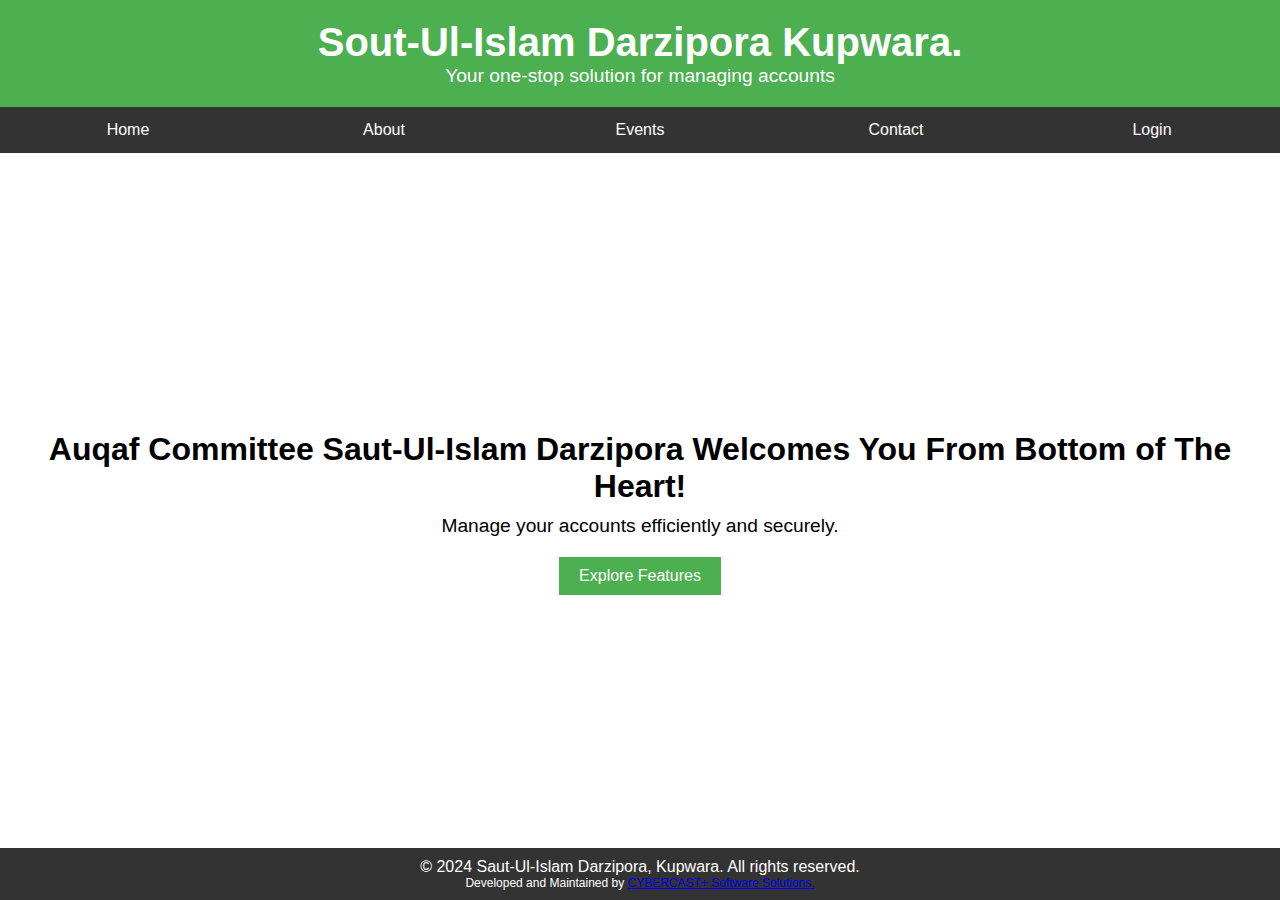
<file: index.html>
<!DOCTYPE html>
<html lang="en">
<head>
    <meta charset="UTF-8">
    <meta name="viewport" content="width=device-width, initial-scale=1.0">
    <title>Account Management System</title>
    <style>
        /* Reset styles */
        * {
            margin: 0;
            padding: 0;
            box-sizing: border-box;
            font-family: Arial, sans-serif;
        }

        /* Header */
        header {
            background-color: #4CAF50;
            color: #fff;
            text-align: center;
            padding: 20px;
        }

        header h1 {
            font-size: 2.5em;
        }

        header p {
            font-size: 1.2em;
        }

        /* Navigation Bar */
        nav ul {
            list-style-type: none;
            background-color: #333;
            overflow: hidden;
            display: flex;
            justify-content: center;
        }

        nav ul li {
            flex: 1;
            text-align: center;
        }

        nav ul li a {
            display: block;
            padding: 14px;
            color: #fff;
            text-decoration: none;
        }

        nav ul li a:hover {
            background-color: #575757;
        }

        /* Welcome Section */
        main {
            display: flex;
            justify-content: center;
            align-items: center;
            height: calc(100vh - 180px);
        }

        #welcome {
            text-align: center;
            padding: 20px;
        }

        #welcome h2 {
            font-size: 2em;
            margin-bottom: 10px;
        }

        #welcome p {
            font-size: 1.2em;
            margin-bottom: 20px;
        }

        #welcome button {
            padding: 10px 20px;
            background-color: #4CAF50;
            color: #fff;
            border: none;
            cursor: pointer;
            font-size: 1em;
        }

        #welcome button:hover {
            background-color: #45a049;
        }

        /* Footer */
        footer {
            background-color: #333;
            color: #fff;
            text-align: center;
            padding: 10px;
            position: fixed;
            bottom: 0;
            width: 100%;
        }
	#developer{
	    font-size: 12px;
        color: white;
	}
    </style>
</head>
<body>
    <!-- Header Section -->
    <header>
        <h1>Sout-Ul-Islam Darzipora Kupwara.</h1>
        <p>Your one-stop solution for managing accounts</p>
    </header>

    <!-- Navigation Bar -->
    <nav>
        <ul>
            <li><a href="#">Home</a></li>
            <li><a href="#">About</a></li>
            <li><a href="#">Events</a></li>
            <li><a href="#">Contact</a></li>
            <li><a href="#">Login</a></li>
        </ul>
    </nav>

    <!-- Main Section -->
    <main>
        <section id="welcome">
            <h2>Auqaf Committee Saut-Ul-Islam Darzipora Welcomes You From Bottom of The Heart! </h2>
            <p>Manage your accounts efficiently and securely.</p>
            <button onclick="exploreFeatures()">Explore Features</button>
        </section>
    </main>

    <!-- Footer Section -->
    <footer>
        <p>&copy; 2024 Saut-Ul-Islam Darzipora, Kupwara. All rights reserved.</p>
	<p id="developer">Developed and Maintained by <a href="https://cybercastplus.infy.uk">CYBERCAST+ Software Solutions.</a></p>
    </footer>

    <script>
        function exploreFeatures() {
             // You can also redirect to the features page if needed
             window.location.href = "features.html";
        }
    </script>
</body>
</html>
</file>
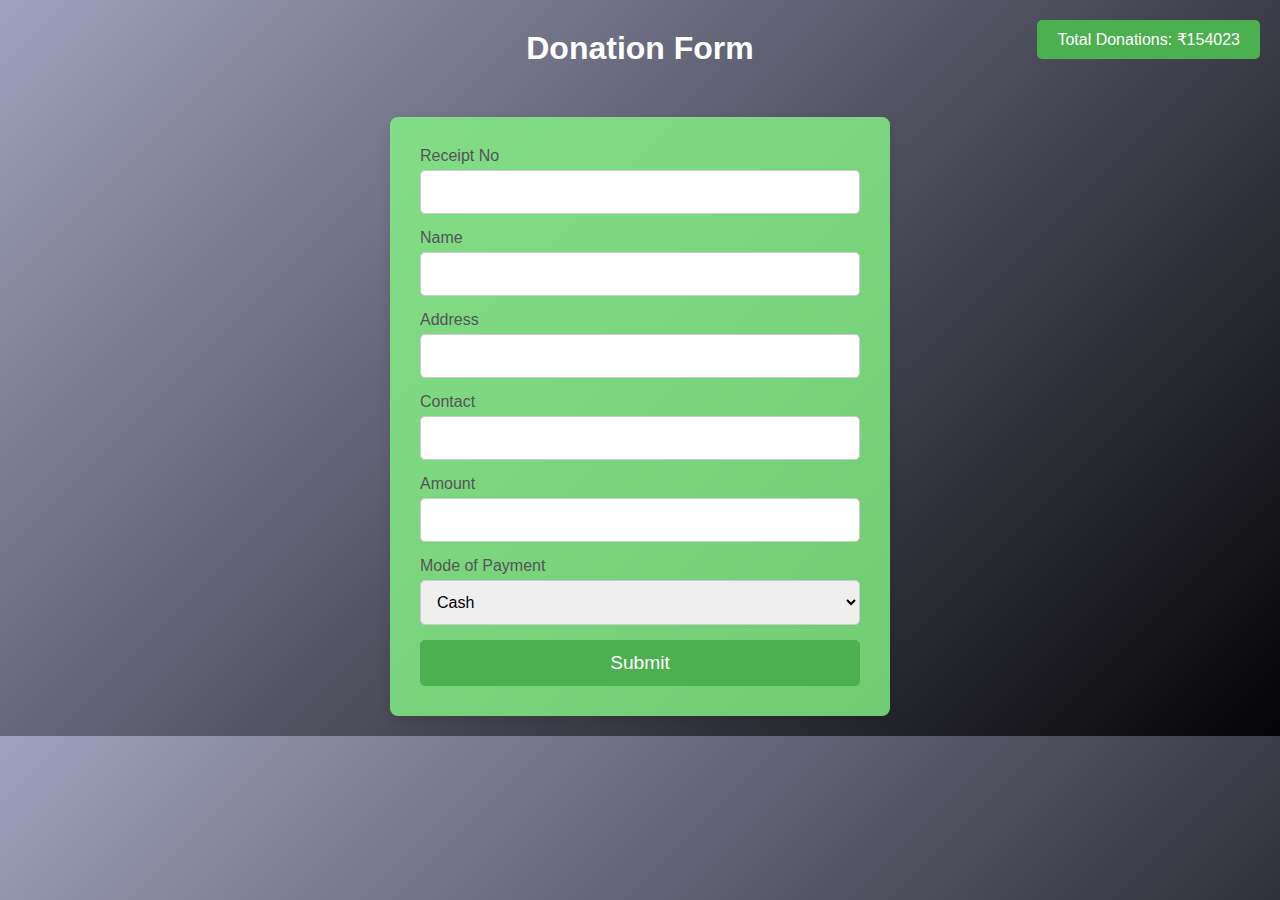
<file: donation.html>
<!DOCTYPE html>
<html lang="en">
<head>
    <meta charset="UTF-8">
    <meta name="viewport" content="width=device-width, initial-scale=1.0">
    <title>Donation - Form</title>
    <style>
        * {
            margin: 0;
            padding: 0;
            box-sizing: border-box;
            font-family: Arial, sans-serif;
        }

        body {
            background-color: #f9f9f9;
            font-family: 'Arial', sans-serif;
            background: linear-gradient(135deg, #a0a1bd, #040406);
            display: flex;
            flex-direction: column;
            justify-content: center;
            align-items: center;
            color: #fff;
            padding: 20px;
        }

        .total-donations {
            position: absolute;
            top: 20px;
            right: 20px;
            background-color: #4CAF50;
            color: #fff;
            padding: 10px 20px;
            border-radius: 5px;
            font-size: 1em;
        }

        .form-container {
            background-color: rgba(134, 246, 134, 0.8);
            padding: 30px;
            border-radius: 8px;
            box-shadow: 0 4px 12px rgba(0, 0, 0, 0.1);
            width: 100%;
            max-width: 500px;
            margin-top: 50px;
        }

        h1 {
            text-align: center;
            color: #fff;
            margin-top: 10px;
        }

        .form-group {
            margin-bottom: 15px;
        }

        .form-group label {
            display: block;
            margin-bottom: 5px;
            font-size: 1em;
            color: #555;
        }

        .form-group input, .form-group select {
            width: 100%;
            padding: 12px;
            font-size: 1em;
            border: 1px solid #ccc;
            border-radius: 5px;
        }

        .submit-button {
            width: 100%;
            padding: 12px;
            font-size: 1.2em;
            background-color: #4CAF50;
            color: #fff;
            border: none;
            border-radius: 5px;
            cursor: pointer;
            transition: background-color 0.3s ease;
        }

        .submit-button:hover {
            background-color: #45a049;
        }

        @media (max-width: 600px) {
            .form-container {
                padding: 20px;
            }
        }
    </style>
</head>
<body>

    <div class="total-donations">
        Total Donations: ₹<span id="total-amount">154023</span>
    </div>

    <h1>Donation Form</h1>
    <div class="form-container">
        <form id="donationForm" onsubmit="generateInvoice(event)">
            <div class="form-group">
                <label for="receipt-no">Receipt No</label>
                <input type="text" id="receipt-no" name="receipt_no" required>
            </div>
            <div class="form-group">
                <label for="name">Name</label>
                <input type="text" id="name" name="name" required>
            </div>
            <div class="form-group">
                <label for="address">Address</label>
                <input type="text" id="address" name="address" required>
            </div>
            <div class="form-group">
                <label for="contact">Contact</label>
                <input type="tel" id="contact" name="contact" required>
            </div>
            <div class="form-group">
                <label for="amount">Amount</label>
                <input type="number" id="amount" name="amount" required>
            </div>
            <div class="form-group">
                <label for="payment-mode">Mode of Payment</label>
                <select id="payment-mode" name="payment_mode" onchange="toggleTxnField()" required>
                    <option value="Cash">Cash</option>
                    <option value="UPI/MPay">UPI/MPay</option>
                </select>
            </div>
            <div class="form-group" id="txn-number-group" style="display: none;">
                <label for="txn-number">Transaction Number</label>
                <input type="text" id="txn-number" name="txn_number">
            </div>
            <button type="submit" class="submit-button">Submit</button>
        </form>
    </div>

    <script>
        let totalDonations = 154023;

        function updateTotalDonations(amount) {
            totalDonations += amount;
            document.getElementById("total-amount").textContent = totalDonations.toFixed(2);
        }

        function toggleTxnField() {
            const paymentMode = document.getElementById("payment-mode").value;
            const txnField = document.getElementById("txn-number-group");
            txnField.style.display = paymentMode === "UPI/MPay" ? "block" : "none";
        }

        function generateInvoice(event) {
            event.preventDefault();
            
            const receiptNo = document.getElementById("receipt-no").value;
            const name = document.getElementById("name").value;
            const address = document.getElementById("address").value;
            const contact = document.getElementById("contact").value;
            const amount = parseFloat(document.getElementById("amount").value);
            const paymentMode = document.getElementById("payment-mode").value;
            const txnNumber = document.getElementById("txn-number").value || "N/A";
            const date = new Date().toLocaleDateString();
            const time = new Date().toLocaleTimeString();

            updateTotalDonations(amount);

            const invoiceWindow = window.open('', '_blank');
            invoiceWindow.document.write(`
                <html>
                <head>
                    <title>Donation Invoice</title>
                    <style>
                        body { font-family: Arial, sans-serif; text-align: center; }
                        h2 { font-size: 2em; color: #333; }
                        table { width: 100%; margin-top: 20px; border-collapse: collapse; }
                        th, td { border: 1px solid #ddd; padding: 8px; text-align: left; }
                        th { background-color: #f2f2f2; }
                        .print-button { margin-top: 20px; padding: 10px 20px; background-color: #4CAF50; color: #fff; border: none; cursor: pointer; }
                        #print-button-container{ width: 100%; text-align: left; }
                        .signature { margin-top: 70px; font-weight: bold; width: 90%; text-align: right; }
                    </style>
                </head>
                <body>
                    <h2>Auqaf Committee Sout-Ul-Islam Darzipora Kupwara</h2>
                    <h3>Donation Invoice</h3>
                    <p>Date: ${date} &nbsp;&nbsp; Time: ${time}</p>
                    <table>
                        <tr><th>Receipt No</th><td>${receiptNo}</td></tr>
                        <tr><th>Name</th><td>${name}</td></tr>
                        <tr><th>Address</th><td>${address}</td></tr>
                        <tr><th>Contact</th><td>${contact}</td></tr>
                        <tr><th>Amount</th><td>₹${amount.toFixed(2)}</td></tr>
                        <tr><th>Mode of Payment</th><td>${paymentMode}</td></tr>
                        <tr><th>Transaction Number</th><td>${txnNumber}</td></tr>
                    </table>
		    <div id="print-button-container"><button onclick="window.print()" class="print-button">Print Invoice</button></div>
                    <div class="signature">
                        <p>________________________</p>
                        <p>President, Sout-ul-Islam Darzipora</p>
                    </div>
                </body>
                </html>
            `);
            invoiceWindow.document.close();

            document.getElementById("donationForm").reset();
            toggleTxnField();  // Reset transaction number field visibility
        }
    </script>
</body>
</html>
</file>
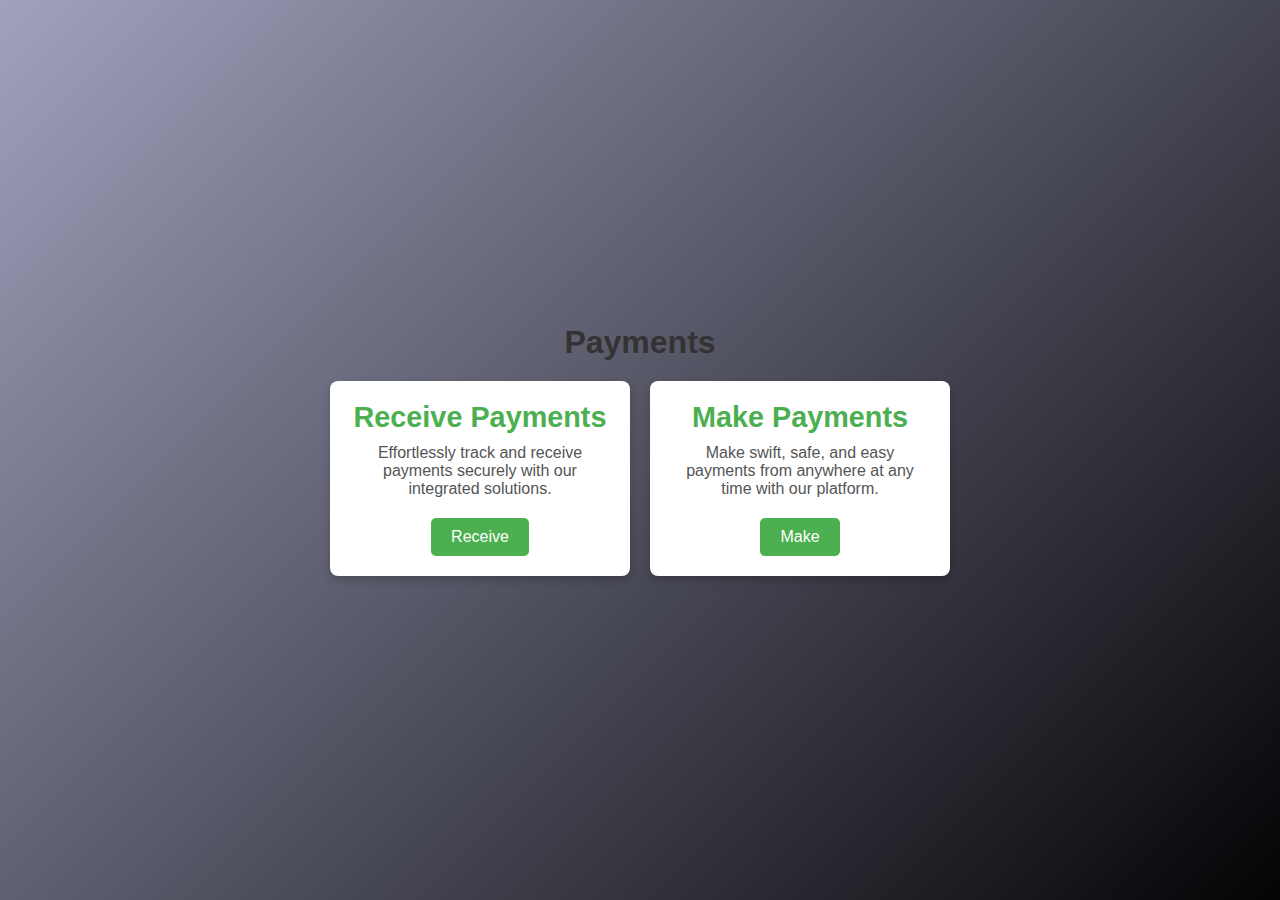
<file: features.html>
<!DOCTYPE html>
<html lang="en">
<head>
    <meta charset="UTF-8">
    <meta name="viewport" content="width=device-width, initial-scale=1.0">
    <title>Features - Account Management System</title>
    <style>
        /* General reset */
        * {
            margin: 0;
            padding: 0;
            box-sizing: border-box;
            font-family: Arial, sans-serif;
        }

        body {
            background-color: #f9f9f9;
            font-family: 'Arial', sans-serif;
            background: linear-gradient(135deg, #a0a1bd, #040406);
            height: 100vh;
            display: flex;
            flex-direction: column;
            justify-content: center;
            align-items: center;
            color: #fff;
            padding: 20px;
        }

        h1 {
            margin-bottom: 20px;
            color: #333;
            text-align: center;
        }

        .features-container {
            display: flex;
            flex-wrap: wrap;
            gap: 20px;
            justify-content: center;
            width: 100%;
            max-width: 1200px;
        }

        .feature-card {
            background-color: #fff;
            border-radius: 8px;
            box-shadow: 0 4px 8px rgba(0, 0, 0, 0.2);
            width: 300px;
            padding: 20px;
            text-align: center;
            transition: transform 0.3s ease;
        }

        .feature-card:hover {
            transform: translateY(-5px);
        }

        .feature-card h2 {
            font-size: 1.8em;
            color: #4CAF50;
            margin-bottom: 10px;
        }

        .feature-card p {
            font-size: 1em;
            color: #555;
            margin-bottom: 20px;
        }

        .feature-card i {
            font-size: 3em;
            color: #4CAF50;
            margin-bottom: 10px;
        }

        .feature-card button {
            padding: 10px 20px;
            font-size: 1em;
            color: #fff;
            background-color: #4CAF50;
            border: none;
            border-radius: 5px;
            cursor: pointer;
            transition: background-color 0.3s ease;
        }

        .feature-card button:hover {
            background-color: #45a049;
        }

        /* Responsive Design */
        @media (max-width: 768px) {
            .feature-card {
                width: 100%;
                max-width: 400px;
            }
        }
    </style>
</head>
<body>

    <h1>Payments</h1>
    <div class="features-container">
        <!-- Receive Payments Card -->
        <div class="feature-card">
            <i class="fas fa-receipt"></i>
            <h2>Receive Payments</h2>
            <p>Effortlessly track and receive payments securely with our integrated solutions.</p>
            <button onclick="goToFeature('receive')">Receive</button>
        </div>

        <!-- Make Payments Card -->
        <div class="feature-card">
            <i class="fas fa-credit-card"></i>
            <h2>Make Payments</h2>
            <p>Make swift, safe, and easy payments from anywhere at any time with our platform.</p>
            <button onclick="goToFeature('make')">Make</button>
        </div>
    </div>

    <script>
        function goToFeature(feature) {
            // Logic for feature navigation
            if (feature === 'receive') {
                window.location.href = "receive-payments.html";
            } else if (feature === 'make') {
                window.location.href = "make-payments.html";
            }
        }
    </script>
</body>
</html>
</file>
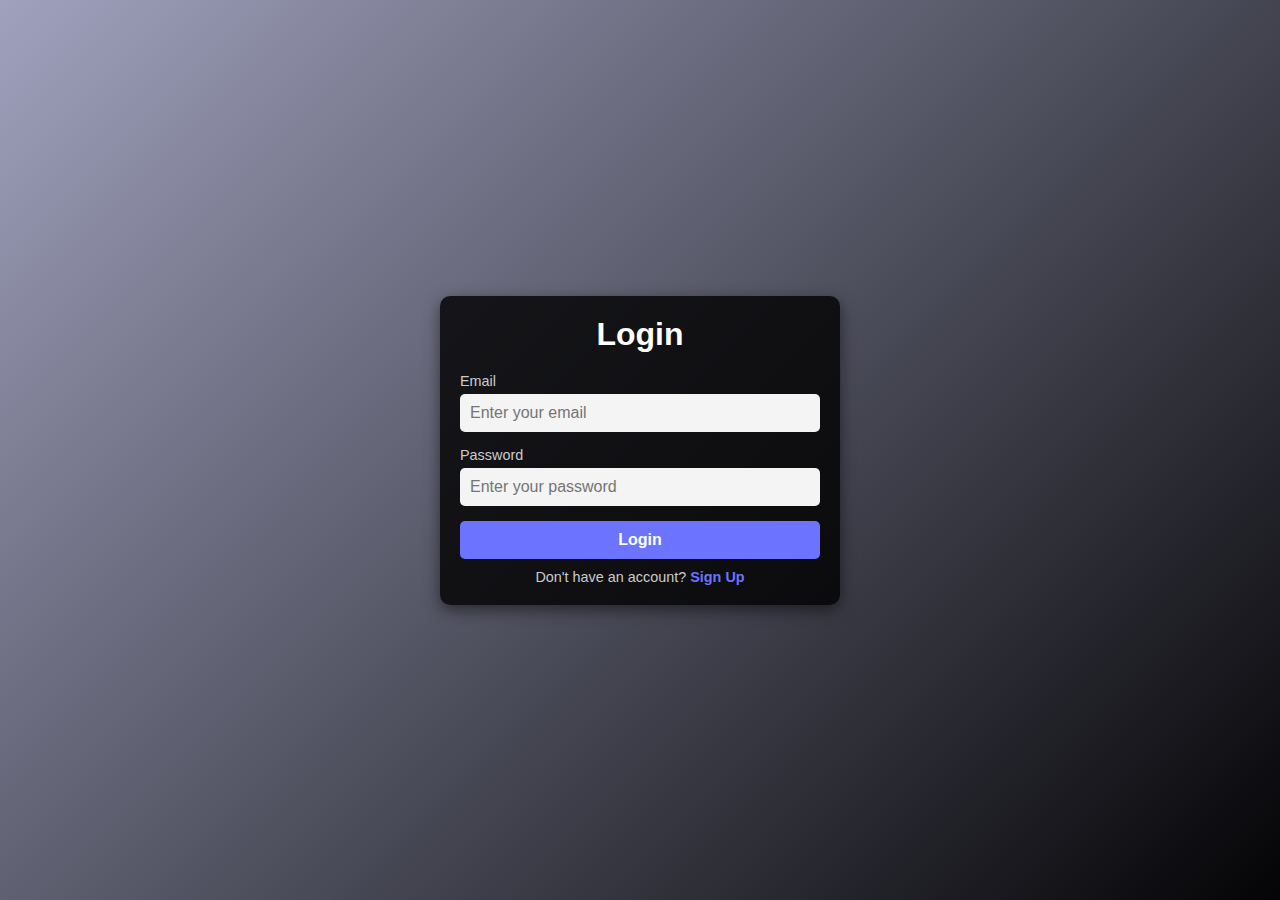
<file: login.html>
<!DOCTYPE html>
<html lang="en">
<head>
    <meta charset="UTF-8">
    <meta name="viewport" content="width=device-width, initial-scale=1.0">
    <title>SID Account Management System</title>
    <style>
        /* General Reset */
        * {
            margin: 0;
            padding: 0;
            box-sizing: border-box;
        }

        body {
            font-family: 'Arial', sans-serif;
            background: linear-gradient(135deg, #a0a1bd, #040406);
            height: 100vh;
            display: flex;
            justify-content: center;
            align-items: center;
            color: #fff;
        }

        .container {
            width: 100%;
            max-width: 400px;
            padding: 20px;
            background: rgba(0, 0, 0, 0.8);
            border-radius: 10px;
            box-shadow: 0 5px 15px rgba(0, 0, 0, 0.5);
        }

        h1 {
            text-align: center;
            margin-bottom: 20px;
            font-size: 2rem;
        }

        .form-container {
            width: 100%;
        }

        .input-group {
            margin-bottom: 15px;
        }

        .input-group label {
            display: block;
            margin-bottom: 5px;
            font-size: 0.9rem;
            color: #ccc;
        }

        .input-group input {
            width: 100%;
            padding: 10px;
            font-size: 1rem;
            border: none;
            border-radius: 5px;
            outline: none;
            background: #f4f4f4;
            color: #333;
        }

        .input-group input:focus {
            box-shadow: 0 0 5px rgba(107, 115, 255, 0.8);
        }

        .btn {
            width: 100%;
            padding: 10px;
            background: #6b73ff;
            border: none;
            border-radius: 5px;
            font-size: 1rem;
            font-weight: bold;
            color: white;
            cursor: pointer;
            transition: background 0.3s;
        }

        .btn:hover {
            background: #545edb;
        }

        .signup-link {
            text-align: center;
            margin-top: 10px;
            font-size: 0.9rem;
            color: #ccc;
        }

        .signup-link a {
            color: #6b73ff;
            text-decoration: none;
            font-weight: bold;
        }

        .signup-link a:hover {
            text-decoration: underline;
        }

        /* Responsive Design */
        @media (max-width: 480px) {
            h1 {
                font-size: 1.5rem;
            }

            .btn {
                font-size: 0.9rem;
            }
        }
    </style>
</head>
<body>
    <div class="container">
        <div class="form-container">
            <h1>Login</h1>
            <form id="loginForm">
                <div class="input-group">
                    <label for="email">Email</label>
                    <input type="email" id="email" placeholder="Enter your email" required>
                </div>
                <div class="input-group">
                    <label for="password">Password</label>
                    <input type="password" id="password" placeholder="Enter your password" required>
                </div>
                <button type="submit" class="btn">Login</button>
                <p class="signup-link">Don't have an account? <a href="#">Sign Up</a></p>
            </form>
        </div>
    </div>
    <script>
        const form = document.getElementById('loginForm');

        form.addEventListener('submit', (e) => {
            e.preventDefault();
            const email = document.getElementById('email').value;
            const password = document.getElementById('password').value;

            if (email && password) {
                jumpToAdminControlPanel();
            } else {
                alert('Please fill in all fields.');
            }
        });
        function jumpToAdminControlPanel() {
             // You can also redirect to the features page if needed
             window.location.href = "admin-control-panel/index.php";
        }
    </script>
</body>
</html>
</file>
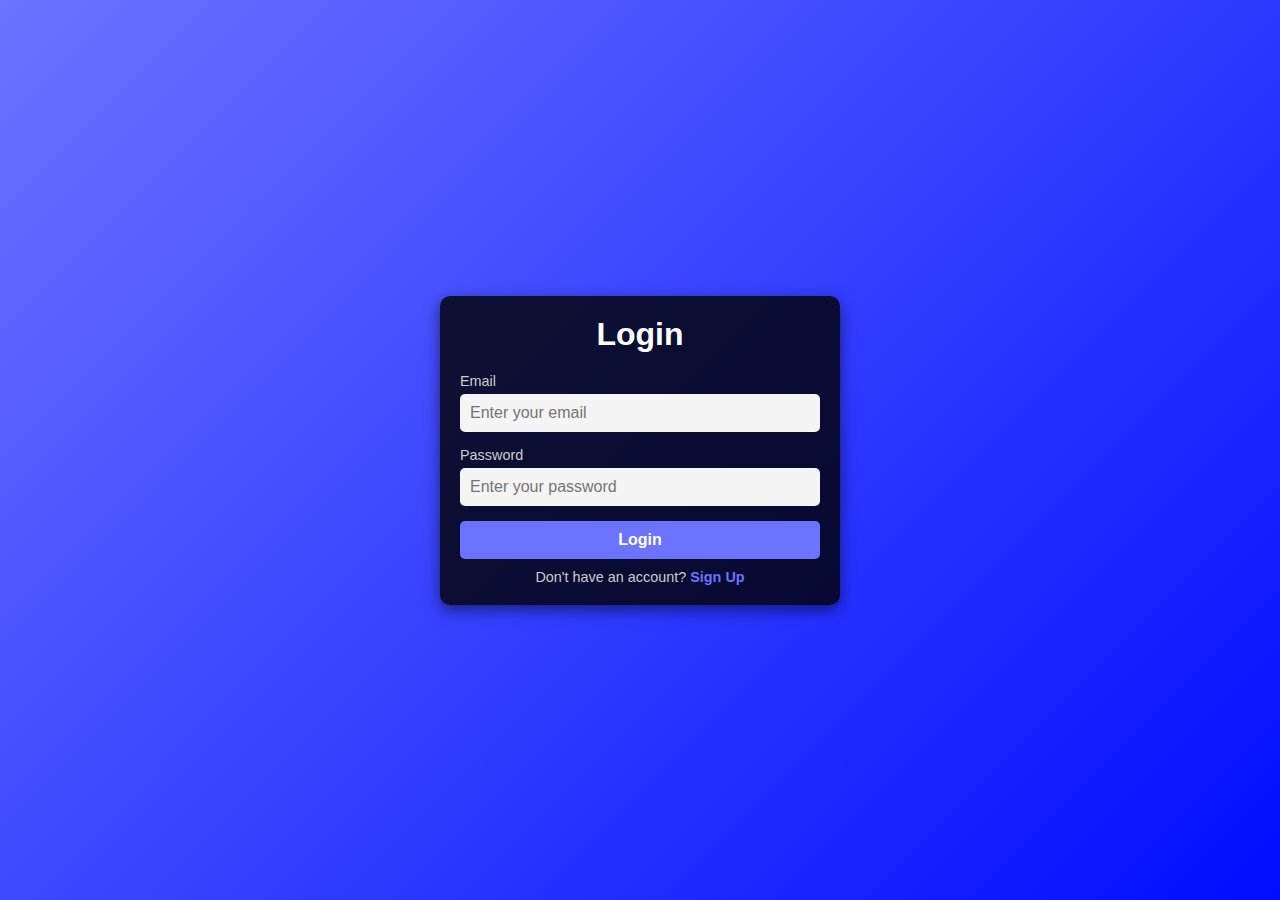
<file: login.html.html>
<!DOCTYPE html>
<html lang="en">
<head>
    <meta charset="UTF-8">
    <meta name="viewport" content="width=device-width, initial-scale=1.0">
    <title>Responsive Login Page</title>
    <style>
        /* General Reset */
        * {
            margin: 0;
            padding: 0;
            box-sizing: border-box;
        }

        body {
            font-family: 'Arial', sans-serif;
            background: linear-gradient(135deg, #6b73ff, #000dff);
            height: 100vh;
            display: flex;
            justify-content: center;
            align-items: center;
            color: #fff;
        }

        .container {
            width: 100%;
            max-width: 400px;
            padding: 20px;
            background: rgba(0, 0, 0, 0.8);
            border-radius: 10px;
            box-shadow: 0 5px 15px rgba(0, 0, 0, 0.5);
        }

        h1 {
            text-align: center;
            margin-bottom: 20px;
            font-size: 2rem;
        }

        .form-container {
            width: 100%;
        }

        .input-group {
            margin-bottom: 15px;
        }

        .input-group label {
            display: block;
            margin-bottom: 5px;
            font-size: 0.9rem;
            color: #ccc;
        }

        .input-group input {
            width: 100%;
            padding: 10px;
            font-size: 1rem;
            border: none;
            border-radius: 5px;
            outline: none;
            background: #f4f4f4;
            color: #333;
        }

        .input-group input:focus {
            box-shadow: 0 0 5px rgba(107, 115, 255, 0.8);
        }

        .btn {
            width: 100%;
            padding: 10px;
            background: #6b73ff;
            border: none;
            border-radius: 5px;
            font-size: 1rem;
            font-weight: bold;
            color: white;
            cursor: pointer;
            transition: background 0.3s;
        }

        .btn:hover {
            background: #545edb;
        }

        .signup-link {
            text-align: center;
            margin-top: 10px;
            font-size: 0.9rem;
            color: #ccc;
        }

        .signup-link a {
            color: #6b73ff;
            text-decoration: none;
            font-weight: bold;
        }

        .signup-link a:hover {
            text-decoration: underline;
        }

        /* Responsive Design */
        @media (max-width: 480px) {
            h1 {
                font-size: 1.5rem;
            }

            .btn {
                font-size: 0.9rem;
            }
        }
    </style>
</head>
<body>
    <div class="container">
        <div class="form-container">
            <h1>Login</h1>
            <form id="loginForm">
                <div class="input-group">
                    <label for="email">Email</label>
                    <input type="email" id="email" placeholder="Enter your email" required>
                </div>
                <div class="input-group">
                    <label for="password">Password</label>
                    <input type="password" id="password" placeholder="Enter your password" required>
                </div>
                <button type="submit" class="btn">Login</button>
                <p class="signup-link">Don't have an account? <a href="#">Sign Up</a></p>
            </form>
        </div>
    </div>
    <script>
        const form = document.getElementById('loginForm');

        form.addEventListener('submit', (e) => {
            e.preventDefault();
            const email = document.getElementById('email').value;
            const password = document.getElementById('password').value;

            if (email && password) {
                exploreFeatures();
            } else {
                alert('Please fill in all fields.');
            }
        });
        function exploreFeatures() {
             // You can also redirect to the features page if needed
             window.location.href = "features.html";
        }
    </script>
</body>
</html>
</file>
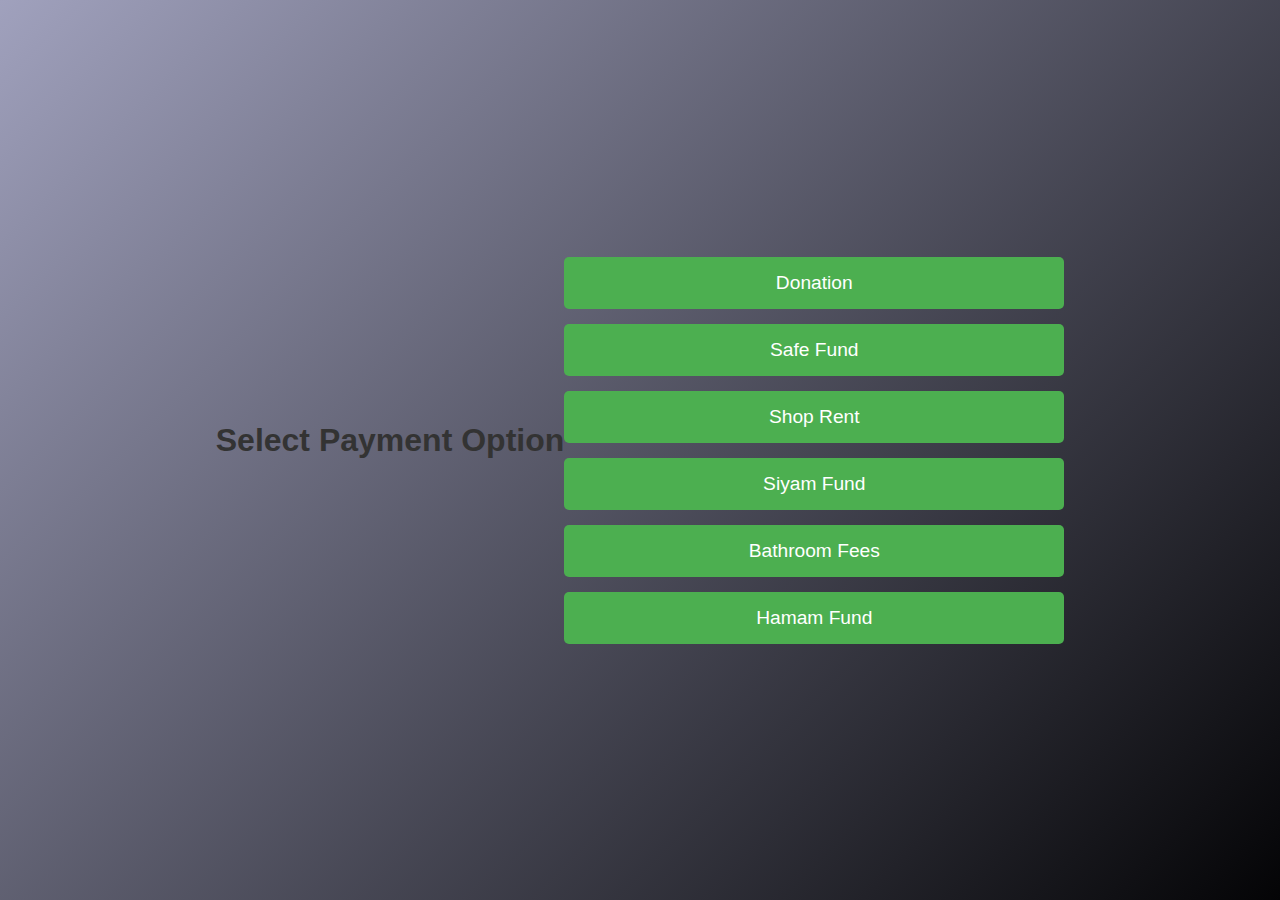
<file: receive-payments.html>
<!DOCTYPE html>
<html lang="en">
<head>
    <meta charset="UTF-8">
    <meta name="viewport" content="width=device-width, initial-scale=1.0">
    <title>Receive Payments - Options</title>
    <style>
        /* General Reset */
        * {
            margin: 0;
            padding: 0;
            box-sizing: border-box;
            font-family: Arial, sans-serif;
        }
        body {
            background-color: #f9f9f9;
            font-family: 'Arial', sans-serif;
            background: linear-gradient(135deg, #a0a1bd, #040406);
            height: 100vh;
            display: flex;
            justify-content: center;
            align-items: center;
            color: #fff;
            padding: 20px;
        }

        h1 {
            margin-bottom: 20px;
            color: #333;
            text-align: center;
        }

        .options-container {
            display: flex;
            flex-direction: column;
            gap: 15px;
            width: 100%;
            max-width: 500px;
        }

        .option-button {
            padding: 15px;
            font-size: 1.2em;
            background-color: #4CAF50;
            color: #fff;
            border: none;
            border-radius: 5px;
            text-align: center;
            cursor: pointer;
            transition: background-color 0.3s ease;
        }

        .option-button:hover {
            background-color: #45a049;
        }

        /* Responsive Design */
        @media (max-width: 600px) {
            .option-button {
                font-size: 1em;
                padding: 12px;
            }
        }
    </style>
</head>
<body>

    <h1>Select Payment Option</h1>
    <div class="options-container">
        <button class="option-button" onclick="navigateTo('donation')">Donation</button>
        <button class="option-button" onclick="navigateTo('safe-fund')">Safe Fund</button>
        <button class="option-button" onclick="navigateTo('shop-rent')">Shop Rent</button>
        <button class="option-button" onclick="navigateTo('siyam-fund')">Siyam Fund</button>
        <button class="option-button" onclick="navigateTo('bathroom-fees')">Bathroom Fees</button>
        <button class="option-button" onclick="navigateTo('hamam-fund')">Hamam Fund</button>
    </div>

    <script>
        function navigateTo(option) {
            // Redirect to the respective pages based on the option selected
            window.location.href = `${option}.html`;
        }
    </script>
</body>
</html>
</file>
